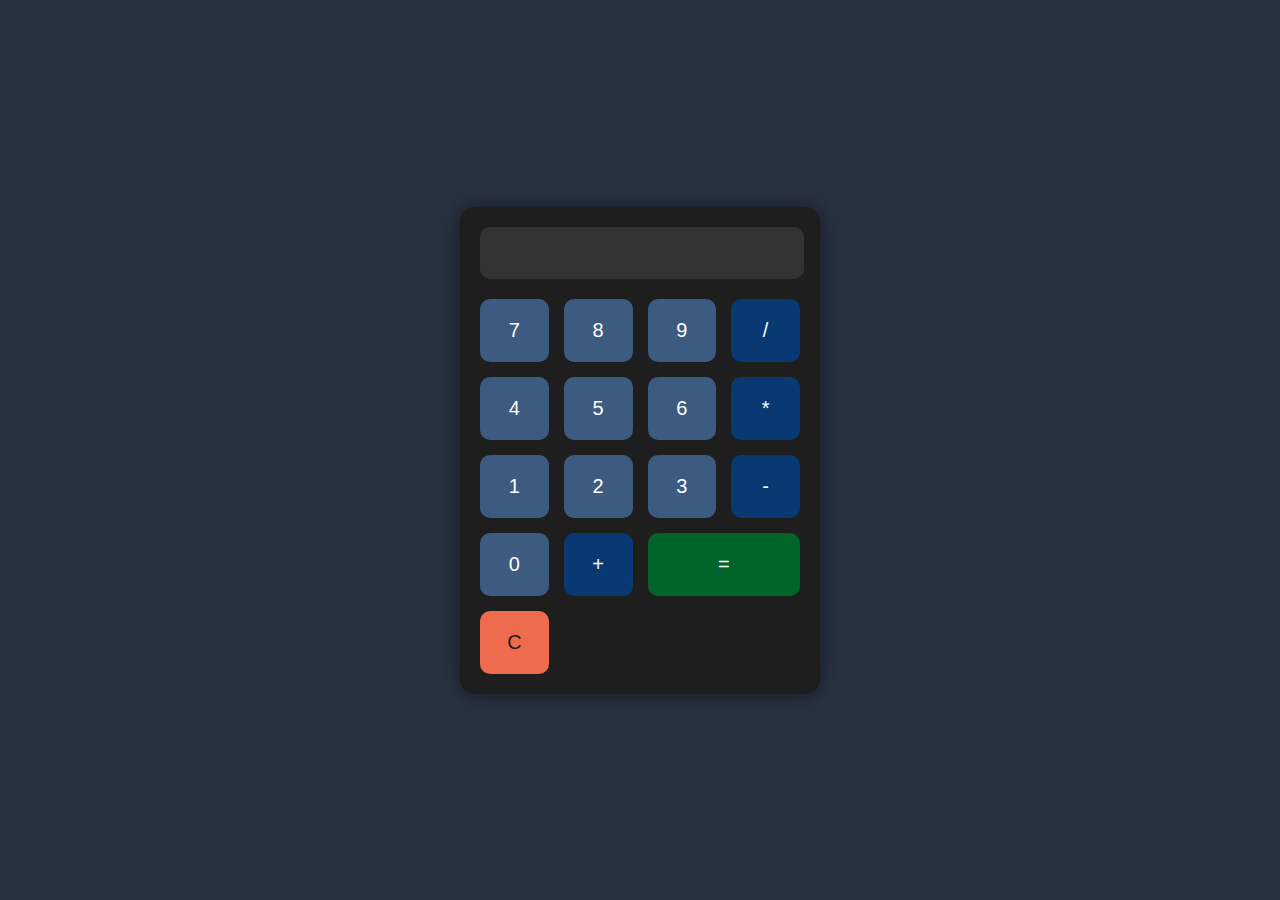
<file: index.html>
<!DOCTYPE html>
<html lang="en">

<head>
    <meta charset="UTF-8">
    <meta name="viewport" content="width=device-width, initial-scale=1.0">
    <title>calculator Assignment</title>
    <link rel="stylesheet" href="./src/styles/style.css">
</head>

<body>
    <div id="calculator">
        <input type="text" id="display" disabled tabindex="0" aria-labelledby="display" />
        <div id="buttons">
            <button class="btn" data-value="7" tabindex="0">7</button>
            <button class="btn" data-value="8" tabindex="0">8</button>
            <button class="btn" data-value="9" tabindex="0">9</button>
            <button class="btn operator" data-value="/" tabindex="0">/</button>

            <button class="btn" data-value="4" tabindex="0">4</button>
            <button class="btn" data-value="5" tabindex="0">5</button>
            <button class="btn" data-value="6" tabindex="0">6</button>
            <button class="btn operator" data-value="*" tabindex="0">*</button>

            <button class="btn" data-value="1" tabindex="0">1</button>
            <button class="btn" data-value="2" tabindex="0">2</button>
            <button class="btn" data-value="3" tabindex="0">3</button>
            <button class="btn operator" data-value="-" tabindex="0">-</button>

            <button class="btn" data-value="0" tabindex="0">0</button>
            <button class="btn operator" data-value="+" tabindex="0">+</button>
            <button class="btn operator equal" id="equals" tabindex="0">=</button>
            <button class="btn clear" id="clear" tabindex="0">C</button>
        </div>
    </div>
    <script src="./src/js/calc.js"></script>
</body>

</html>
</file>
<file: src/styles/style.css>
body {
    font-family: 'Segoe UI', Tahoma, Geneva, Verdana, sans-serif;
    display: flex;
    justify-content: center;
    align-items: center;
    height: 100vh;
    background-color: #293241;
    color: #ffffff;
    margin: 0;
}

#calculator {
    background: #1e1e1e;
    padding: 20px;
    border-radius: 15px;
    box-shadow: 0 0 20px rgba(0, 0, 0, 0.5);
    width: 320px;
}

#display {
    width: 100%;
    height: 50px;
    font-size: 32px;
    text-align: right;
    margin-bottom: 20px;
    border: none;
    border-radius: 10px;
    /* padding-right: 15px; */
    background-color: #333;
    color: #fff;
}

#buttons {
    display: grid;
    grid-template-columns: repeat(4, 1fr);
    gap: 15px;
}

.btn {
    padding: 20px;
    font-size: 20px;
    background-color: #3D5A80;
    color: white;
    border: none;
    border-radius: 10px;
    cursor: pointer;
    transition: background-color 0.3s, transform 0.3s;
    outline: none;
}

.btn:hover {
    background-color: #E0FBFC;
    color: #003834;
    transform: scale(1.05);
}

.btn:focus {
    outline: 2px solid #ffffff;
}

.operator {
    background-color: #093972;
}

.operator:hover {
    background-color: #8199ae;
    color: floralwhite;
}

.equal {
    background-color: #01642a;
    grid-column: span 2;
}

.equal:hover {
    background-color: #22e62f;
}
.clear {
    background-color: #EE6C4D;
    color: #1b1b1b;
}

.clear:hover{
    background-color: #b13424;
color: rgb(213, 213, 213);
}

.theme-toggle {
    background-color: #555;
    color: #fff;
    border: none;
    border-radius: 10px;
    padding: 10px;
    cursor: pointer;
    margin-top: 20px;
    width: 100%;
    text-align: center;
    font-size: 18px;
}

.theme-toggle:hover {
    background-color: #666;
}
</file>
